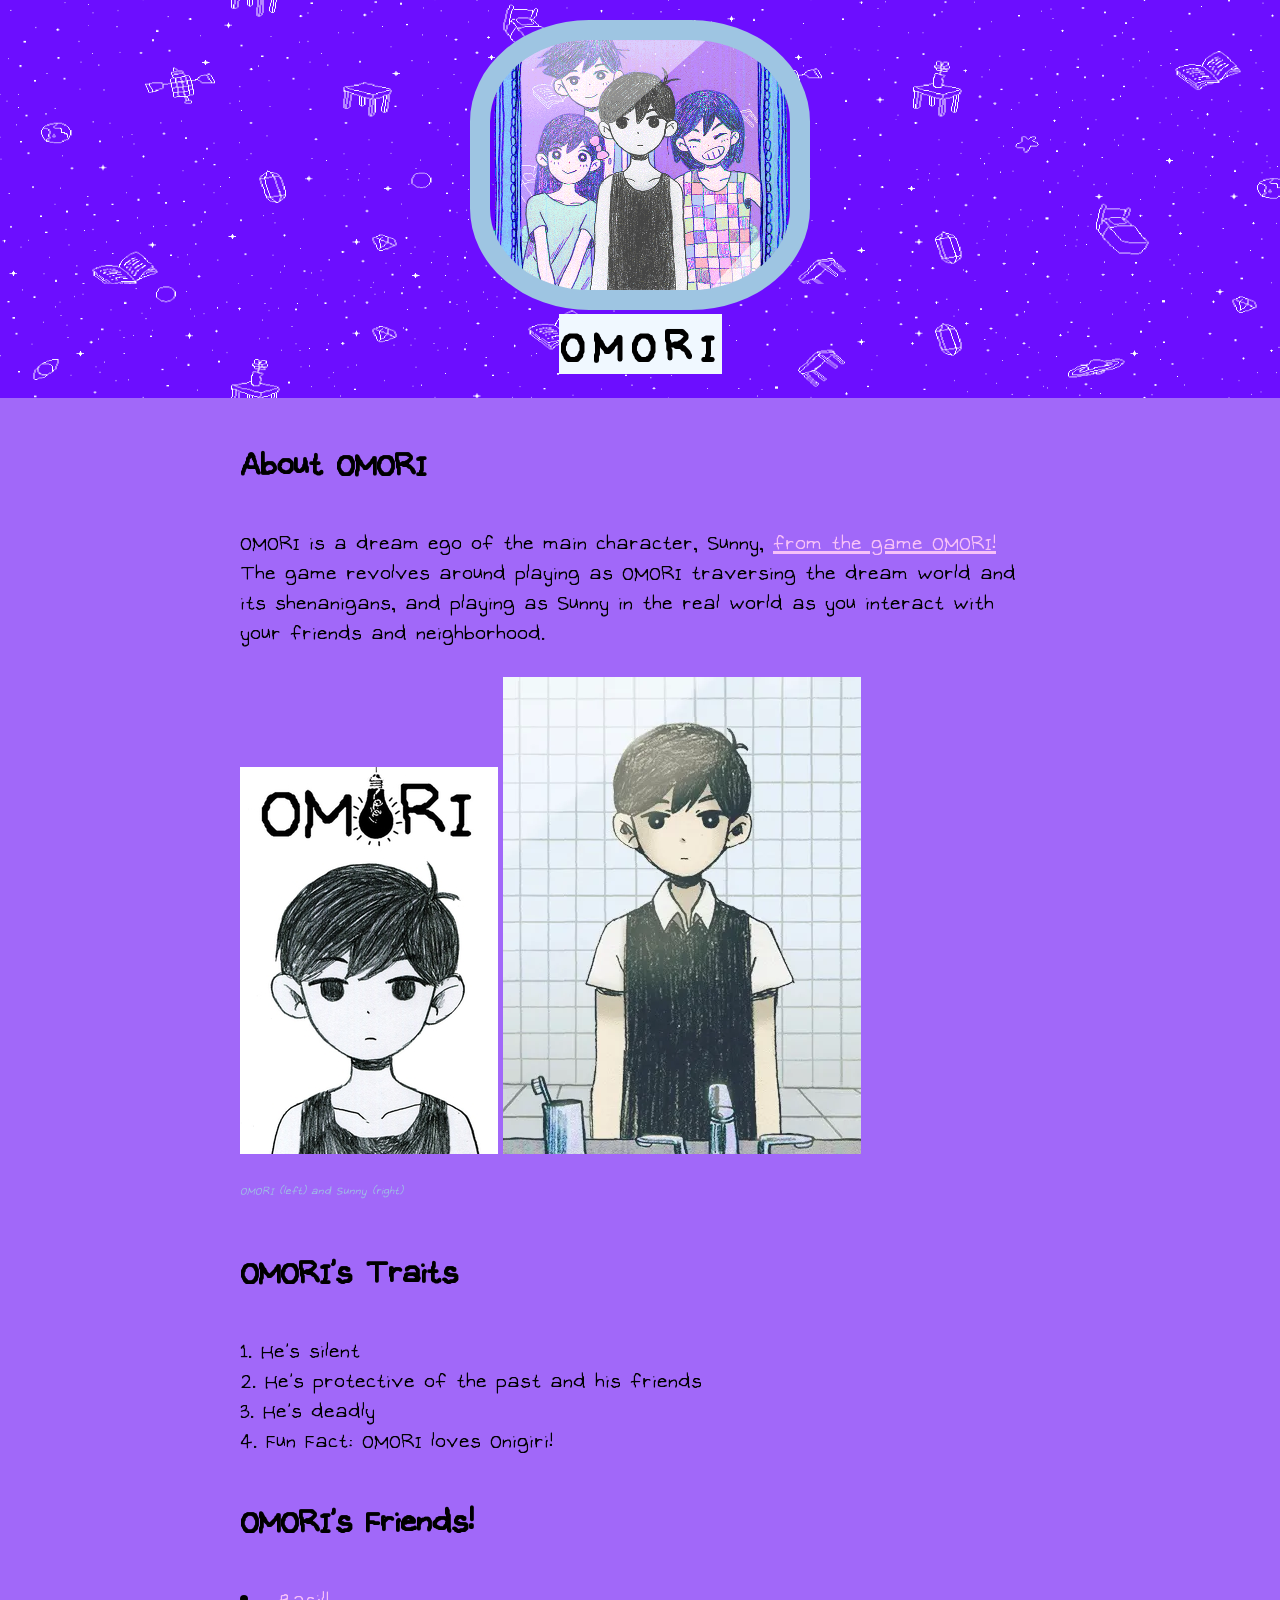
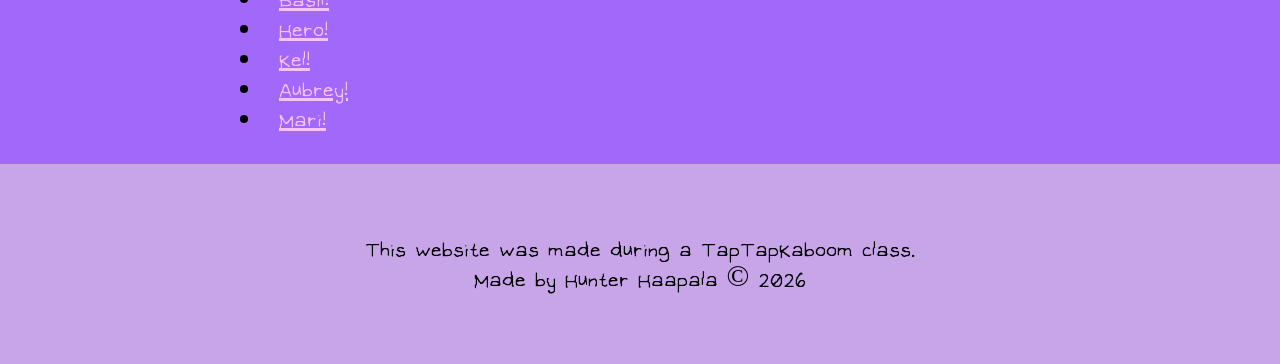
<file: index.html>
<!DOCTYPE html>
<html>
<head>
    <meta charset="UTF-8">
    <meta name="viewport" content="width=device-width, initial-scale=1.0, user-scalable=no">
    <title>OMORI</title>
    <link rel="icon" href="./img/omori-title-screen.png">
    <link rel="stylesheet" href="./css/style.css?v=2">
</head>
<body>

    <!-- header -->
     <header>
        <div class="pfp"></div>
        <h1>OMORI</h1>

     </header>
    <!-- main -->
     <main>
        <h2>About OMORI</h2>
        <p>OMORI is a dream ego of the main character, Sunny, <a href="https://www.omori-game.com/en">from the game OMORI!</a> The game revolves around playing as OMORI traversing the dream world and its shenanigans, and playing as Sunny in the real world as you interact with your friends and neighborhood.</p>
        <img src="./img/omori-screen.jpg" alt="Image of OMORI">
        <img src="./img/sunny-bathroom.webp" alt="Image of Sunny">
        <p class="caption">OMORI (left) and Sunny (right)</p>
        <h2>OMORI&rsquo;s Traits</h2>
        <ol>
            <li>He&rsquo;s silent</li>
            <li>He&rsquo;s protective of the past and his friends</li>
            <li>He&rsquo;s deadly</li>
            <li>Fun Fact: OMORI loves Onigiri!</li>
        </ol>
        <h2>OMORI&rsquo;s Friends!</h2>
        <ul>
            <li><a href="./basil.html" target ="_blank">Basil!</a></li>
            <li><a href="https://omori.fandom.com/wiki/HERO" target ="_blank">Hero!</a></li>
            <li><a href="https://omori.fandom.com/wiki/KEL" target ="_blank">Kel!</a></li>
            <li><a href="https://omori.fandom.com/wiki/AUBREY" target ="_blank">Aubrey!</a></li>
            <li><a href="https://www.youtube.com/watch?v=R74B4pTqywM" target ="_blank">Mari!</a></li>
        </ul>

     </main>
    <!-- footer -->
     <footer>
        <div class="content">
            <p>This website was made during a TapTapKaboom class. <br>Made by Hunter Haapala &copy; 2026</p>
        </div>

     </footer>
    
</body>
</html>
</file>
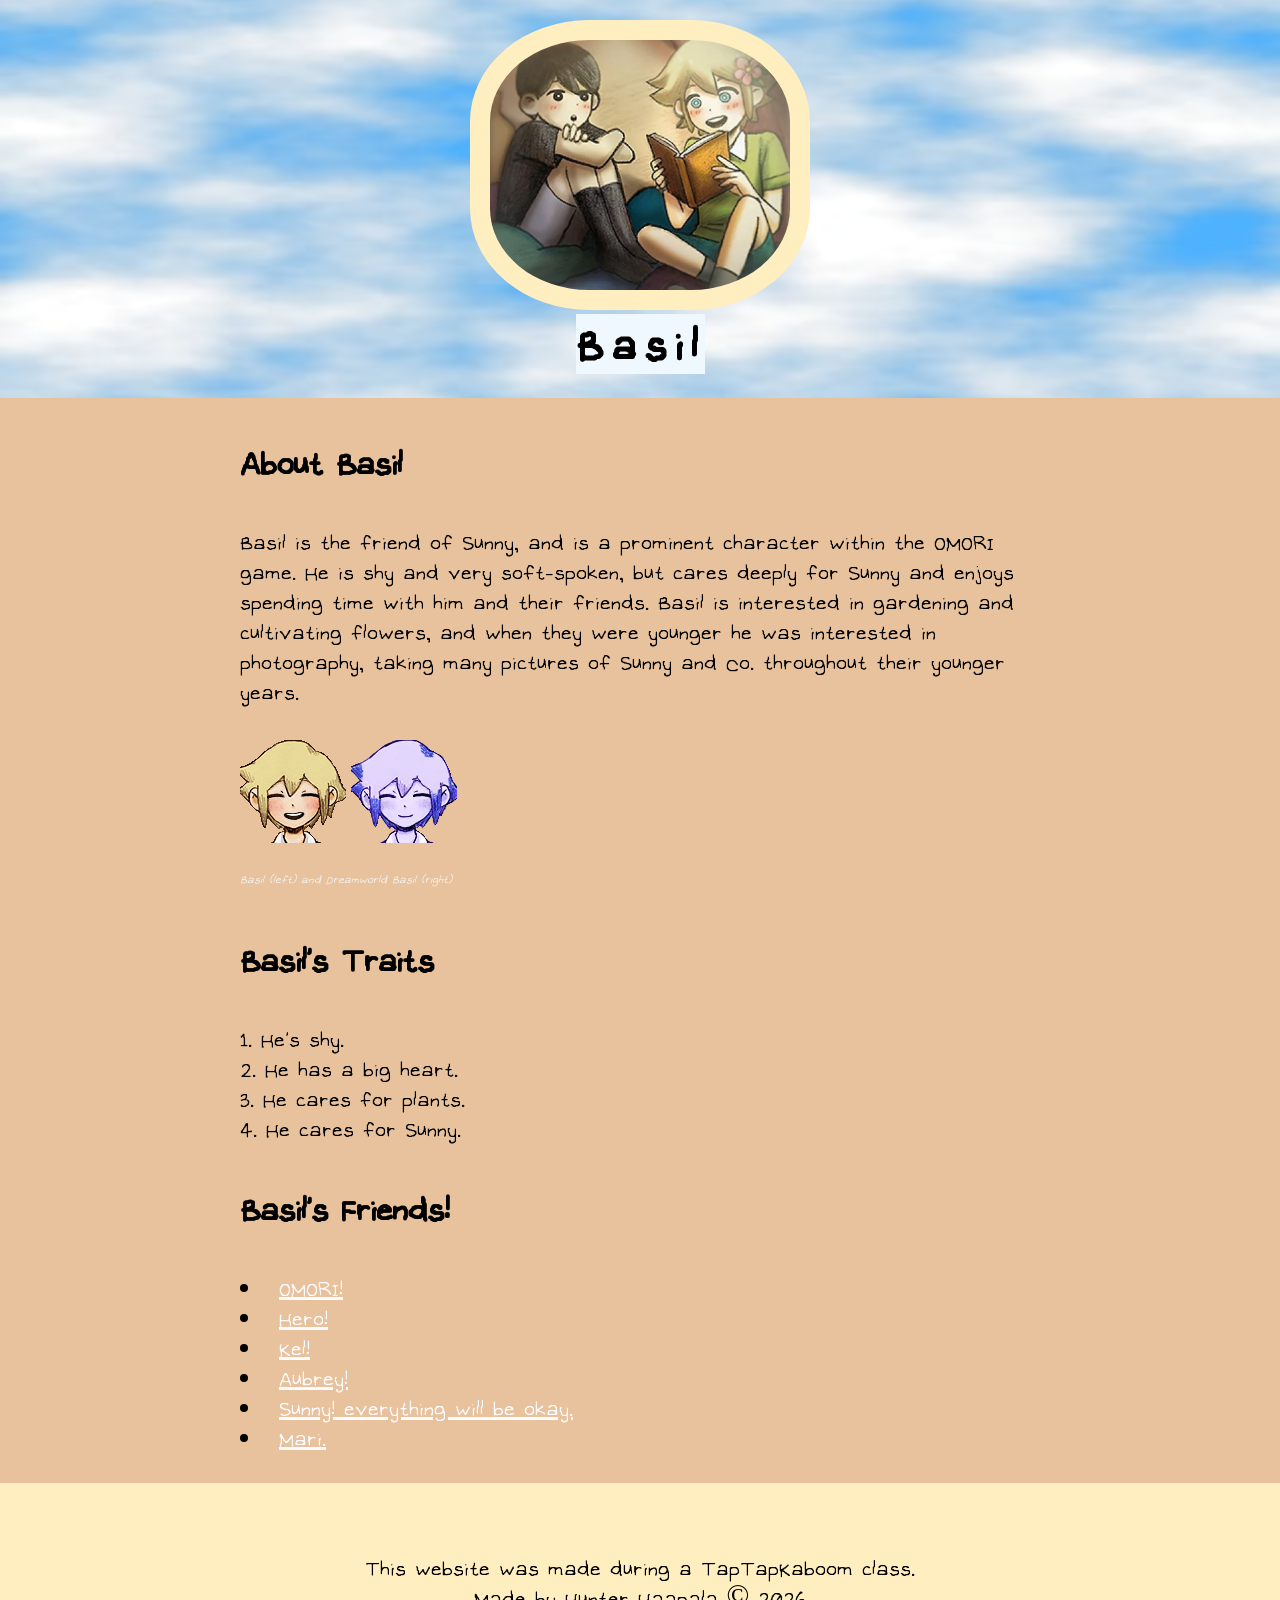
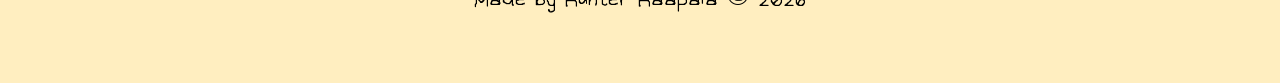
<file: basil.html>
<!DOCTYPE html>
<html>
<head>
    <meta charset="UTF-8">
    <meta name="viewport" content="width=device-width, initial-scale=1.0, user-scalable=no">
    <title>Basil</title>
    <link rel="icon" href="./img/basil-title-image.jpg">
    <link rel="stylesheet" href="./css/style.css?v=2">
</head>
<body class = "rwbody">

    <!-- header -->
     <header class = "realworld">
        <div class="pfp basil"></div>
        <h1>Basil</h1>

     </header>
    <!-- main -->
     <main>
        <h2>About Basil</h2>
        <p>Basil is the friend of Sunny, and is a prominent character within the OMORI game. He is shy and very soft-spoken, but cares deeply for Sunny and enjoys spending time with him and their friends. Basil is interested in gardening and cultivating flowers, and when they were younger he was interested in photography, taking many pictures of Sunny and Co. throughout their younger years.</p>
        <img src="./img/happy-basil.gif" alt="Image of Basil">
        <img src="./img/dreamworld-basil.webp" alt="Image of Dreamworld Basil">
        <p class="basilcaption">Basil (left) and Dreamworld Basil (right)</p>
        <h2>Basil&rsquo;s Traits</h2>
        <ol>
            <li>He&rsquo;s shy.</li>
            <li>He has a big heart.</li>
            <li>He cares for plants.</li>
            <li>He cares for Sunny.</li>
        </ol>
        <h2>Basil&rsquo;s Friends!</h2>
        <ul>
            <li><a href="./index.html" class="linkb" target ="_blank">OMORI!</a></li>
            <li><a href="https://omori.fandom.com/wiki/HERO" class="linkb" target ="_blank">Hero!</a></li>
            <li><a href="https://omori.fandom.com/wiki/KEL" class="linkb" target ="_blank">Kel!</a></li>
            <li><a href="https://omori.fandom.com/wiki/AUBREY" class="linkb" target ="_blank">Aubrey!</a></li>
            <li><a href="https://www.youtube.com/watch?v=CyVv-jFJiJ8" class="linkb" target ="_blank">Sunny! everything will be okay.</a></li>
            <li><a href="https://www.youtube.com/watch?v=ik5FvuDOh_c" class="linkb" target ="_blank">Mari.</a></li>
        </ul>

     </main>
    <!-- footer -->
     <footer class = "footerb">
        <div class="content">
            <p>This website was made during a TapTapKaboom class. <br>Made by Hunter Haapala &copy; 2026</p>
        </div>

     </footer>
    
</body>
</html>
</file>
<file: css/style.css>
@font-face {
    font-family: 'OMORI-2';
    src: url(../fonts/OMORI_GAME2.ttf);
}

body {
    background-color: #a168f9;
    font-family: 'OMORI-2';
    cursor: url("./../img/cursor.cur"), auto;
}

.rwbody {
    background-color: #E7C29D;
    font-family: 'OMORI-2';
}

html, body {
    margin: 0;
    padding: 0;
}

p, ul, ol {
    font-size: 30px;
    line-height: 30px;
}

ul, ol{
    padding: 0;
    list-style-position: inside;
}

a{
    color: rgb(246,192,248)
}

a.linkb{
    color: rgb(254,251,255)
}

a:hover{
    color: rgb(158, 197, 226)
}

a.linkb:hover{
    color: rgb(202, 139, 221)
}
a:active{
    color: rgb(202, 139, 221)
}

a:visited{
    color: rgb(187, 194, 199)
}
a.linkb:visited{
    color: #000000;
}

p.caption{
    font-size: 16px;
    color: rgb(158, 197, 226);
    font-style: oblique;
}

p.basilcaption{
    font-size: 16px;
    color: #F3F3F3;
    font-style: oblique;
}

header {
    text-align: center;
    background-color: #c8a4e9;
    padding: 20px;
    background: url('./../img/omori-starry-background.png') repeat 0 0;
    background-repeat: round;
    animation: animate-bg 30s infinite linear normal;
    animation-fill-mode: forwards; /* Makes it so animation doesn't jump back to beginning. */
    background-size: auto 130%;
}

.realworld {
    text-align: center;
    background-color: #c8a4e9;
    padding: 20px;
    background: url('./../img/rw-background.jpg') repeat 0 0;
    background-repeat: round;
    animation: animate-bg 30s infinite linear normal;
    animation-fill-mode: forwards; /* Makes it so animation doesn't jump back to beginning. */
    background-size: auto 130%;
}

@keyframes animate-bg {
    from {background-position: 0 0;}
    to {background-position: 2560px 1080px;}
}

header .pfp {
    width: 300px;
    height: 250px;
    border: 20px solid #9ec5e2;
    border-radius: 35%;
    background-image: url('./../img/omori-mirror-friends.webp');
    background-repeat: no-repeat;
    background-position: center center; /* X Y value */
    background-size: cover;
    margin: 0 auto;
}

header .pfp.basil {
    background-image: url('./../img/Basil-Sunny.webp');
    background-position: center center; /* X Y value */
    background-size: cover;
    border-color: #FFEEC0;
}

header h1 {
    font-size: 60px;
    letter-spacing: 8px;
    margin: 10px 0 20px 0;
    display: inline;
    background-color: aliceblue;
}

h2 {
    font-size: 46px;
}

@media (max-width: 600px) {
    h2 {
        font-size: 40px;
    }
}

main {
    max-width: 800px;
    margin: 0 auto;
    padding: 0 20px;
}

main img {
    max-width: 100%;
}

/* footer */
footer{
    background-color: rgb(200,164,233);
    padding: 40px;
    text-align: center;
}

.footerb{
    background-color: #FFEEC0;
    padding: 40px;
    text-align: center;
}

footer .content{
    max-width: 800px;
    margin: 0 auto;
}

@media (max-width: 600px) {
    footer p{
        font-size: 16px;
    }
}
</file>
